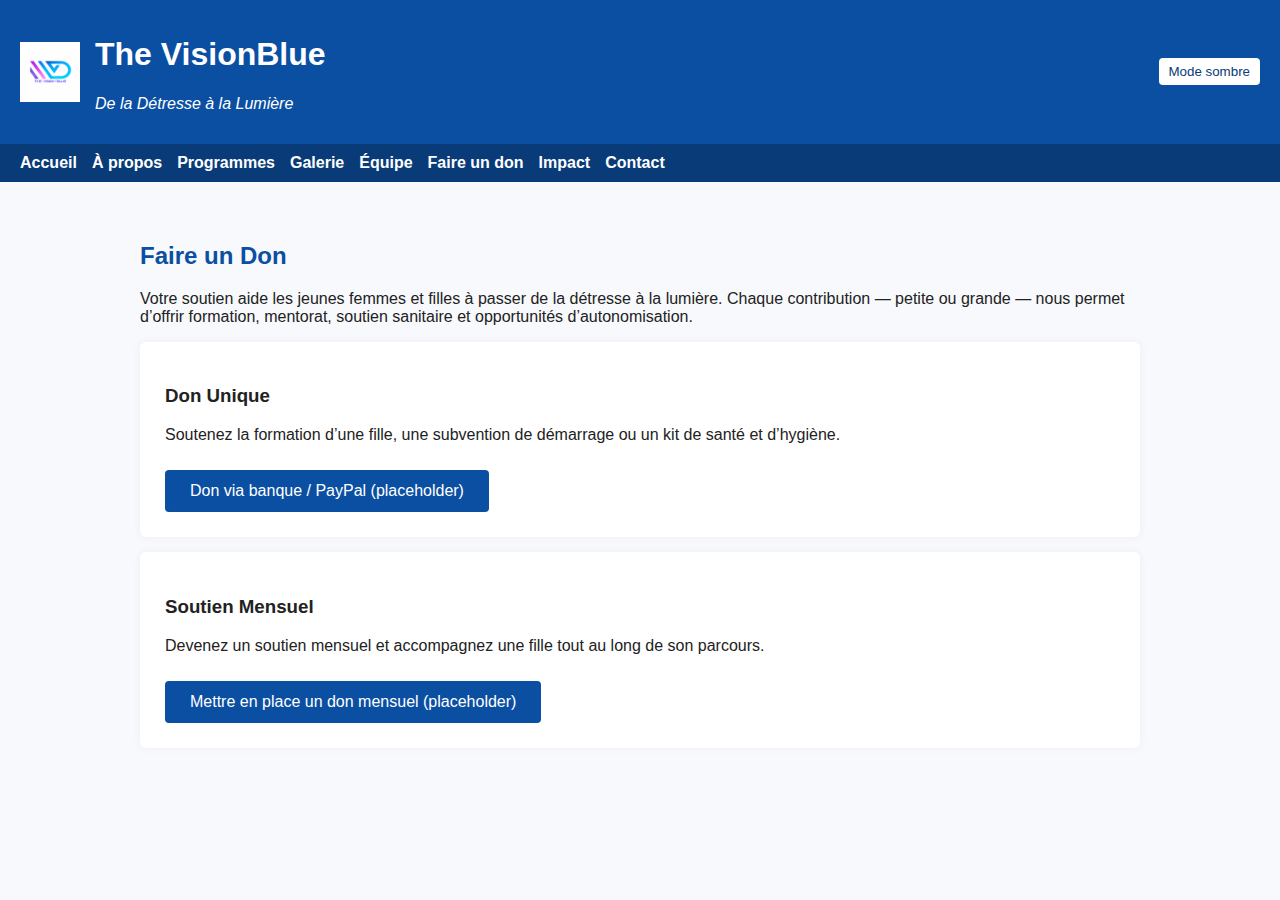
<file: donate-fr.html>
<!DOCTYPE html>
<html lang="fr">
<head>
<meta charset="UTF-8">
<title>The VisionBlue – Faire un Don</title>
<meta name="viewport" content="width=device-width, initial-scale=1.0">

<style>
:root {
    --bg-color: #f7f9fc;
    --text-color: #222;
    --primary: #0b4fa3;
    --primary-dark: #083b78;
    --card-bg: #ffffff;
}
body.dark {
    --bg-color: #111827;
    --text-color: #e5e7eb;
    --primary: #2563eb;
    --primary-dark: #1d4ed8;
    --card-bg: #1f2937;
}
body {
    margin: 0;
    font-family: Arial, Helvetica, sans-serif;
    background: var(--bg-color);
    color: var(--text-color);
}
header {
    background: var(--primary);
    color: white;
    padding: 15px 20px;
    display: flex;
    align-items: center;
    justify-content: space-between;
}
.header-left {
    display: flex;
    align-items: center;
    gap: 15px;
}
header img {
    height: 60px;
}
.dark-toggle {
    background: white;
    color: var(--primary-dark);
    border: none;
    padding: 6px 10px;
    border-radius: 4px;
    cursor: pointer;
}
nav {
    background: var(--primary-dark);
    padding: 10px 20px;
    display: flex;
    justify-content: space-between;
}
.nav-links {
    display: flex;
    gap: 15px;
}
nav a {
    color: white;
    text-decoration: none;
    font-weight: bold;
}
.menu-toggle {
    display: none;
    font-size: 1.4rem;
    color: white;
    background: none;
    border: none;
}
@media (max-width: 768px) {
    .nav-links {
        display: none;
        flex-direction: column;
        background: var(--primary-dark);
        position: absolute;
        left: 0;
        right: 0;
        top: 60px;
        padding: 20px;
    }
    .nav-links.show {
        display: flex;
    }
    .menu-toggle {
        display: block;
    }
}
section {
    padding: 40px 20px;
    max-width: 1000px;
    margin: auto;
}
h2 {
    color: var(--primary);
}
.card {
    background: var(--card-bg);
    padding: 25px;
    margin: 15px 0;
    border-radius: 6px;
    box-shadow: 0 0 10px rgba(0,0,0,0.05);
}
.button {
    background: var(--primary);
    color: white;
    padding: 12px 25px;
    display: inline-block;
    margin-top: 10px;
    text-decoration: none;
    border-radius: 4px;
}
footer {
    background: var(--primary-dark);
    color: white;
    text-align: center;
    padding: 30px;
}
</style>
</head>

<body>

<header>
    <div class="header-left">
        <img src="The VisionBlue LOGO.png" alt="Logo The VisionBlue">
        <div>
            <h1>The VisionBlue</h1>
            <p><em>De la Détresse à la Lumière</em></p>
        </div>
    </div>
    <button class="dark-toggle" id="darkToggle">Mode sombre</button>
</header>

<nav>
    <button class="menu-toggle" id="menuToggle">☰</button>
    <div class="nav-links" id="navLinks">
        <a href="index-fr.html#home">Accueil</a>
        <a href="index-fr.html#about">À propos</a>
        <a href="index-fr.html#programs">Programmes</a>
        <a href="gallery-fr.html">Galerie</a>
        <a href="team-fr.html">Équipe</a>
        <a href="donate-fr.html">Faire un don</a>
        <a href="index-fr.html#impact">Impact</a>
        <a href="index-fr.html#contact">Contact</a>
    </div>
</nav>

<section>
    <h2>Faire un Don</h2>
    <p>
        Votre soutien aide les jeunes femmes et filles à passer de la détresse à la lumière.
        Chaque contribution — petite ou grande — nous permet d’offrir formation, mentorat, soutien sanitaire
        et opportunités d’autonomisation.
    </p>

    <div class="card">
        <h3>Don Unique</h3>
        <p>Soutenez la formation d’une fille, une subvention de démarrage ou un kit de santé et d’hygiène.</p>
        <a href="#" class="button">Don via banque / PayPal (placeholder)</a>
    </div>

    <div class="card">
        <h3>Soutien Mensuel</h3>
        <p>Devenez un soutien mensuel et accompagnez une fille tout au long de son parcours.</p>
        <a href="#" class="button">Mettre en place un don mensuel (placeholder)</a>
    </div>

    <div class
</file>
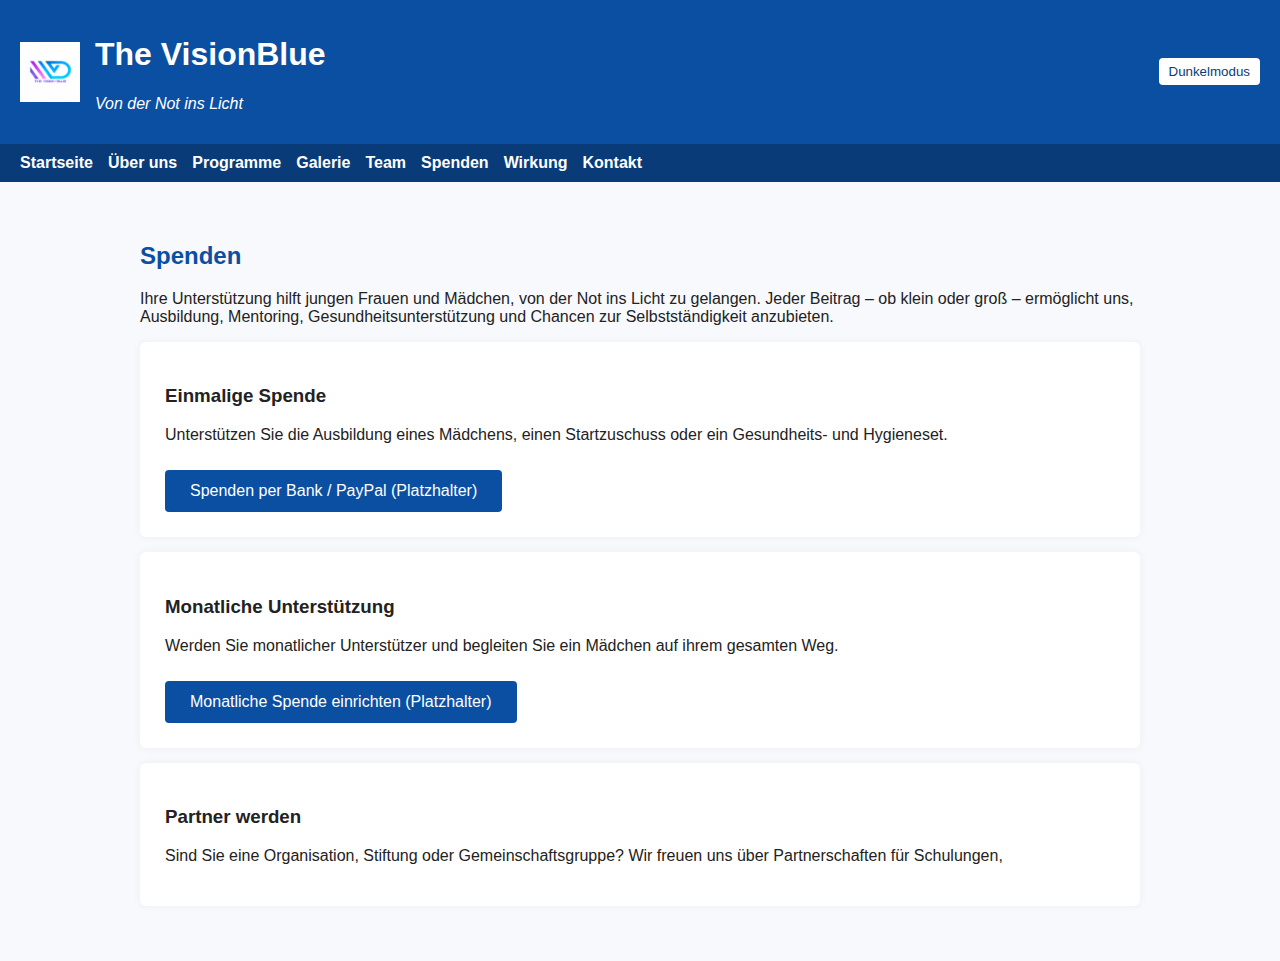
<file: donate-gr.html>
<!DOCTYPE html>
<html lang="de">
<head>
<meta charset="UTF-8">
<title>The VisionBlue – Spenden</title>
<meta name="viewport" content="width=device-width, initial-scale=1.0">

<style>
:root {
    --bg-color: #f7f9fc;
    --text-color: #222;
    --primary: #0b4fa3;
    --primary-dark: #083b78;
    --card-bg: #ffffff;
}
body.dark {
    --bg-color: #111827;
    --text-color: #e5e7eb;
    --primary: #2563eb;
    --primary-dark: #1d4ed8;
    --card-bg: #1f2937;
}
body {
    margin: 0;
    font-family: Arial, Helvetica, sans-serif;
    background: var(--bg-color);
    color: var(--text-color);
}
header {
    background: var(--primary);
    color: white;
    padding: 15px 20px;
    display: flex;
    align-items: center;
    justify-content: space-between;
}
.header-left {
    display: flex;
    align-items: center;
    gap: 15px;
}
header img {
    height: 60px;
}
.dark-toggle {
    background: white;
    color: var(--primary-dark);
    border: none;
    padding: 6px 10px;
    border-radius: 4px;
    cursor: pointer;
}
nav {
    background: var(--primary-dark);
    padding: 10px 20px;
    display: flex;
    justify-content: space-between;
}
.nav-links {
    display: flex;
    gap: 15px;
}
nav a {
    color: white;
    text-decoration: none;
    font-weight: bold;
}
.menu-toggle {
    display: none;
    font-size: 1.4rem;
    color: white;
    background: none;
    border: none;
}
@media (max-width: 768px) {
    .nav-links {
        display: none;
        flex-direction: column;
        background: var(--primary-dark);
        position: absolute;
        left: 0;
        right: 0;
        top: 60px;
        padding: 20px;
    }
    .nav-links.show {
        display: flex;
    }
    .menu-toggle {
        display: block;
    }
}
section {
    padding: 40px 20px;
    max-width: 1000px;
    margin: auto;
}
h2 {
    color: var(--primary);
}
.card {
    background: var(--card-bg);
    padding: 25px;
    margin: 15px 0;
    border-radius: 6px;
    box-shadow: 0 0 10px rgba(0,0,0,0.05);
}
.button {
    background: var(--primary);
    color: white;
    padding: 12px 25px;
    display: inline-block;
    margin-top: 10px;
    text-decoration: none;
    border-radius: 4px;
}
footer {
    background: var(--primary-dark);
    color: white;
    text-align: center;
    padding: 30px;
}
</style>
</head>

<body>

<header>
    <div class="header-left">
        <img src="The VisionBlue LOGO.png" alt="The VisionBlue Logo">
        <div>
            <h1>The VisionBlue</h1>
            <p><em>Von der Not ins Licht</em></p>
        </div>
    </div>
    <button class="dark-toggle" id="darkToggle">Dunkelmodus</button>
</header>

<nav>
    <button class="menu-toggle" id="menuToggle">☰</button>
    <div class="nav-links" id="navLinks">
        <a href="index-de.html#home">Startseite</a>
        <a href="index-de.html#about">Über uns</a>
        <a href="index-de.html#programs">Programme</a>
        <a href="gallery-de.html">Galerie</a>
        <a href="team-de.html">Team</a>
        <a href="donate-de.html">Spenden</a>
        <a href="index-de.html#impact">Wirkung</a>
        <a href="index-de.html#contact">Kontakt</a>
    </div>
</nav>

<section>
    <h2>Spenden</h2>
    <p>
        Ihre Unterstützung hilft jungen Frauen und Mädchen, von der Not ins Licht zu gelangen.
        Jeder Beitrag – ob klein oder groß – ermöglicht uns, Ausbildung, Mentoring, Gesundheitsunterstützung
        und Chancen zur Selbstständigkeit anzubieten.
    </p>

    <div class="card">
        <h3>Einmalige Spende</h3>
        <p>Unterstützen Sie die Ausbildung eines Mädchens, einen Startzuschuss oder ein Gesundheits- und Hygieneset.</p>
        <a href="#" class="button">Spenden per Bank / PayPal (Platzhalter)</a>
    </div>

    <div class="card">
        <h3>Monatliche Unterstützung</h3>
        <p>Werden Sie monatlicher Unterstützer und begleiten Sie ein Mädchen auf ihrem gesamten Weg.</p>
        <a href="#" class="button">Monatliche Spende einrichten (Platzhalter)</a>
    </div>

    <div class="card">
        <h3>Partner werden</h3>
        <p>
            Sind Sie eine Organisation, Stiftung oder Gemeinschaftsgruppe?
            Wir freuen uns über Partnerschaften für Schulungen,
</file>
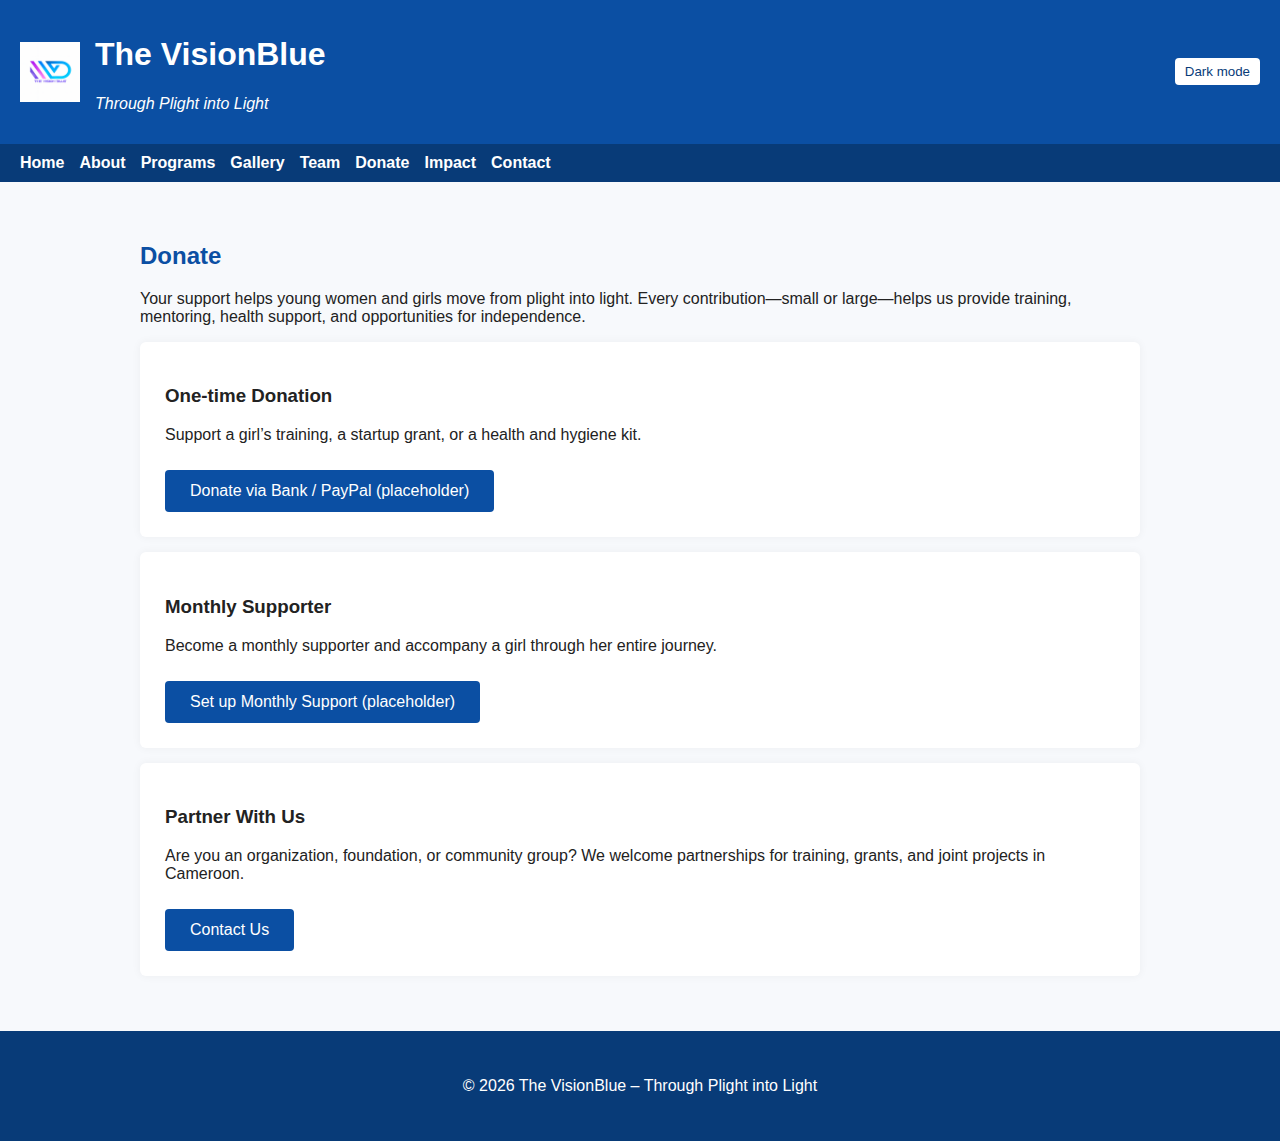
<file: donate.html>
<!DOCTYPE html>
<html lang="en">
<head>
<meta charset="UTF-8">
<title>The VisionBlue – Donate</title>
<meta name="viewport" content="width=device-width, initial-scale=1.0">

<style>
:root {
    --bg-color: #f7f9fc;
    --text-color: #222;
    --primary: #0b4fa3;
    --primary-dark: #083b78;
    --card-bg: #ffffff;
}
body.dark {
    --bg-color: #111827;
    --text-color: #e5e7eb;
    --primary: #2563eb;
    --primary-dark: #1d4ed8;
    --card-bg: #1f2937;
}
body {
    margin: 0;
    font-family: Arial, Helvetica, sans-serif;
    background: var(--bg-color);
    color: var(--text-color);
}
header {
    background: var(--primary);
    color: white;
    padding: 15px 20px;
    display: flex;
    align-items: center;
    justify-content: space-between;
}
.header-left {
    display: flex;
    align-items: center;
    gap: 15px;
}
header img {
    height: 60px;
}
.dark-toggle {
    background: white;
    color: var(--primary-dark);
    border: none;
    padding: 6px 10px;
    border-radius: 4px;
    cursor: pointer;
}
nav {
    background: var(--primary-dark);
    padding: 10px 20px;
    display: flex;
    justify-content: space-between;
}
.nav-links {
    display: flex;
    gap: 15px;
}
nav a {
    color: white;
    text-decoration: none;
    font-weight: bold;
}
.menu-toggle {
    display: none;
    font-size: 1.4rem;
    color: white;
    background: none;
    border: none;
}
@media (max-width: 768px) {
    .nav-links {
        display: none;
        flex-direction: column;
        background: var(--primary-dark);
        position: absolute;
        left: 0;
        right: 0;
        top: 60px;
        padding: 20px;
    }
    .nav-links.show {
        display: flex;
    }
    .menu-toggle {
        display: block;
    }
}
section {
    padding: 40px 20px;
    max-width: 1000px;
    margin: auto;
}
h2 {
    color: var(--primary);
}
.card {
    background: var(--card-bg);
    padding: 25px;
    margin: 15px 0;
    border-radius: 6px;
    box-shadow: 0 0 10px rgba(0,0,0,0.05);
}
.button {
    background: var(--primary);
    color: white;
    padding: 12px 25px;
    display: inline-block;
    margin-top: 10px;
    text-decoration: none;
    border-radius: 4px;
}
footer {
    background: var(--primary-dark);
    color: white;
    text-align: center;
    padding: 30px;
}
</style>
</head>

<body>

<header>
    <div class="header-left">
        <img src="The VisionBlue LOGO.png" alt="The VisionBlue Logo">
        <div>
            <h1>The VisionBlue</h1>
            <p><em>Through Plight into Light</em></p>
        </div>
    </div>
    <button class="dark-toggle" id="darkToggle">Dark mode</button>
</header>

<nav>
    <button class="menu-toggle" id="menuToggle">☰</button>
    <div class="nav-links" id="navLinks">
        <a href="index.html#home">Home</a>
        <a href="index.html#about">About</a>
        <a href="index.html#programs">Programs</a>
        <a href="gallery.html">Gallery</a>
        <a href="team.html">Team</a>
        <a href="donate.html">Donate</a>
        <a href="index.html#impact">Impact</a>
        <a href="index.html#contact">Contact</a>
    </div>
</nav>

<section>
    <h2>Donate</h2>
    <p>
        Your support helps young women and girls move from plight into light. Every contribution—small or large—helps us
        provide training, mentoring, health support, and opportunities for independence.
    </p>

    <div class="card">
        <h3>One-time Donation</h3>
        <p>Support a girl’s training, a startup grant, or a health and hygiene kit.</p>
        <a href="#" class="button">Donate via Bank / PayPal (placeholder)</a>
    </div>

    <div class="card">
        <h3>Monthly Supporter</h3>
        <p>Become a monthly supporter and accompany a girl through her entire journey.</p>
        <a href="#" class="button">Set up Monthly Support (placeholder)</a>
    </div>

    <div class="card">
        <h3>Partner With Us</h3>
        <p>
            Are you an organization, foundation, or community group? We welcome partnerships for training, grants,
            and joint projects in Cameroon.
        </p>
        <a href="index.html#contact" class="button">Contact Us</a>
    </div>
</section>

<footer>
    <p>© 2026 The VisionBlue – Through Plight into Light</p>
</footer>

<script>
const menuToggle = document.getElementById('menuToggle');
const navLinks = document.getElementById('navLinks');
const darkToggle = document.getElementById('darkToggle');

menuToggle.addEventListener('click', () => {
    navLinks.classList.toggle('show');
});
darkToggle.addEventListener('click', () => {
    document.body.classList.toggle('
</file>
